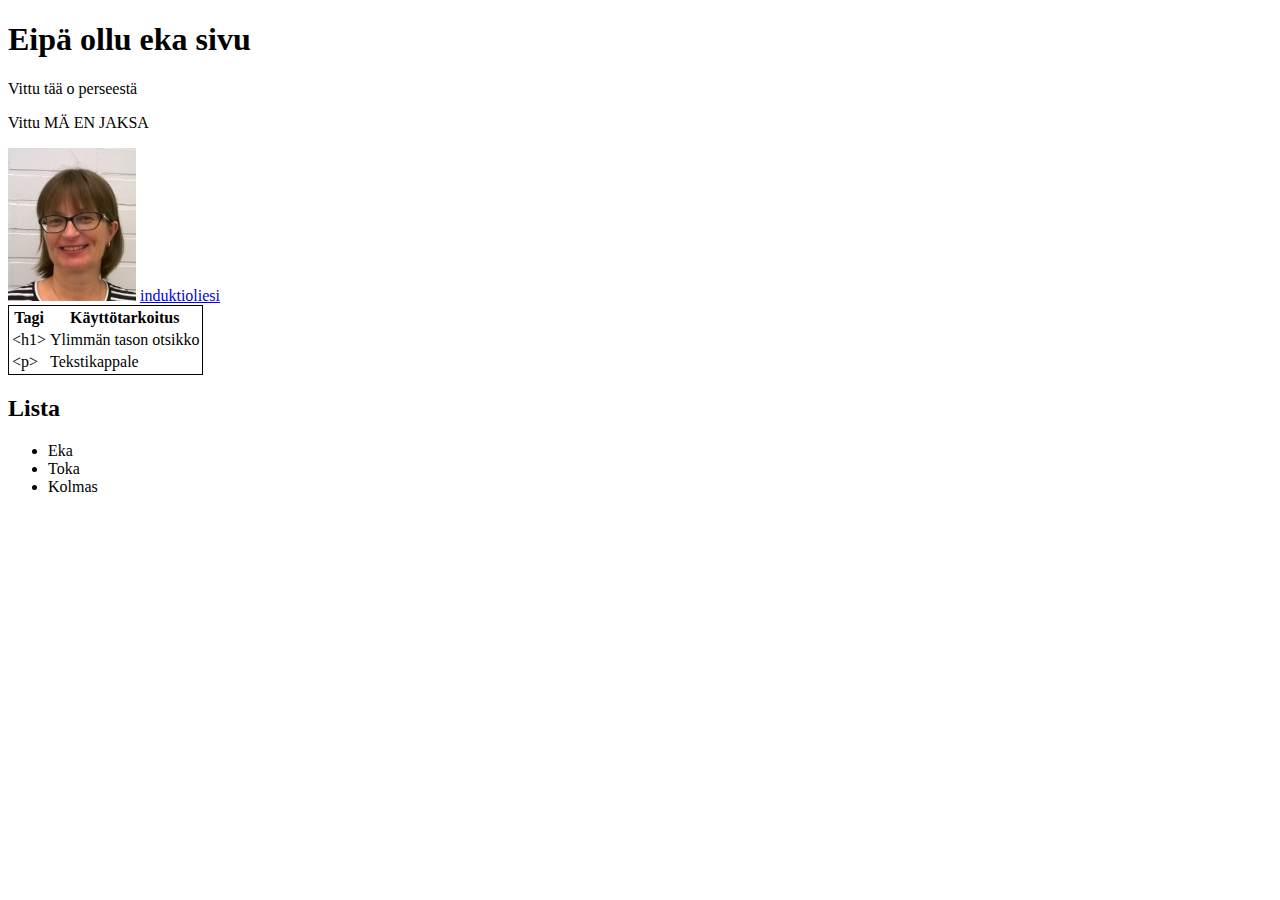
<file: index/index.html>
<!DOCTYPE html>
<html>

<head>
    <h1>Eipä ollu eka sivu</h1>
    <meta charset="UTF8">
</head>

<body>
    <p>Vittu tää o perseestä</p>
    <p>Vittu MÄ EN JAKSA</p>
    <img src="jaana.png" alt="HAJOA">
    <a href="https://www.linkedin.com/in/jaana-tanhuanp%C3%A4%C3%A4-24494295/?originalSubdomain=fi">induktioliesi</a>
    <table style="border:1px solid black">
        <tr>
            <th>Tagi</th>
            <th>Käyttötarkoitus</th>
        </tr>
        <tr>
            <td>&lt;h1&gt;</td>
            <td>Ylimmän tason otsikko</td>
        </tr>
        <tr>
            <td>&lt;p&gt;</td>
            <td>Tekstikappale</td>
        </tr>
    </table>
    <h2>Lista</h2>
    <ul>
        <li>Eka</li>
        <li>Toka</li>
        <li>Kolmas</li>
    </ul>
</body>

</html>
</file>
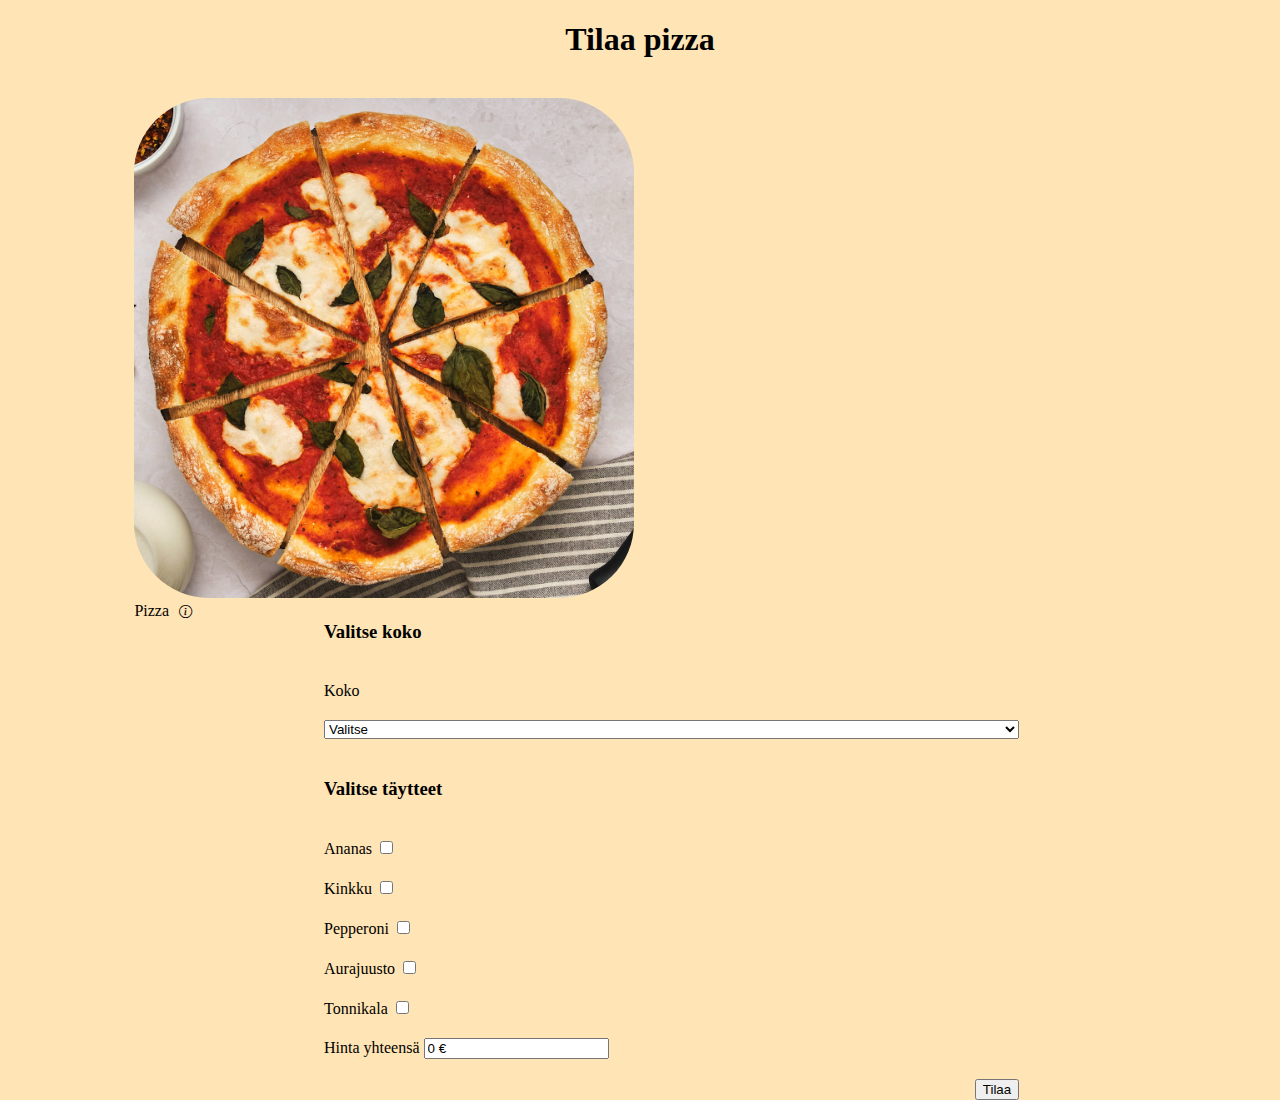
<file: Tentti/index.html>
<!DOCTYPE html>
<html lang="en">

<head>
    <meta charset="UTF-8">
    <meta name="viewport" content="width=device-width, initial-scale=1.0">
    <title>Pizzeria Tentti</title>

    <link href="https://cdn.jsdelivr.net/npm/bootstrap@5.3.5/dist/css/bootstrap.min.css" rel="stylesheet"
        integrity="sha384-SgOJa3DmI69IUzQ2PVdRZhwQ+dy64/BUtbMJw1MZ8t5HZApcHrRKUc4W0kG879m7" crossorigin="anonymous">
    <link rel="stylesheet" href="https://cdn.jsdelivr.net/npm/bootstrap-icons@1.11.3/font/bootstrap-icons.min.css">
    <link rel="stylesheet" href="style/styles.css">
</head>

<body>
    <script defer src="script/scripts.js"></script>
    <div class="header">
        <h1>Tilaa pizza</h1>
    </div>
    <img src="photos/pizza.jpg" alt="Pizza">

    <div class="ingredients">
        <h3>Valitse koko</h3>
        <label for="pizzat">Koko</label>
        <select class="form-select" aria-label="Valitse" id="pizzat">
            <option selected value="0">Valitse</option>
            <option value="1">Tavallinen pizza</option>
            <option value="2">Perhepizza</option>
        </select>
        <h3>Valitse täytteet</h3>
        <div class="form-check">
            <label class="form-check-label" for="ananas">
                Ananas
            </label>
            <input class="form-check-input" type="checkbox" id="ananas">
        </div>
        <div class="form-check">
            <label class="form-check-label" for="ham">
                Kinkku
            </label>
            <input class="form-check-input" type="checkbox" id="ham">
        </div>
        <div class="form-check">
            <label class="form-check-label" for="pepperoni">
                Pepperoni
            </label>
            <input class="form-check-input" type="checkbox" id="pepperoni">
        </div>
        <div class="form-check">
            <label class="form-check-label" for="cheese">
                Aurajuusto
            </label>
            <input class="form-check-input" type="checkbox" id="cheese">
        </div>
        <div class="form-check">
            <label class="form-check-label" for="tuna">
                Tonnikala
            </label>
            <input class="form-check-input" type="checkbox" id="tuna">
        </div>
        <div class="mb-3">
            <label for="price" class="form-label">Hinta yhteensä</label>
            <input type="email" class="form-control" id="price" value="0">
        </div>

        <div class="button">
            <button type="button" id="order" class="btn btn-primary" onclick="order()">Tilaa</button>
        </div>
    </div>
    <div class="info">
        <label for="info">Pizza</label>
        <button class="nappi" id="info" onclick="info()"><i class="bi bi-info-circle"></i></button>
        <p id="data" hidden>Meidän pizza tehdään täysin kotimaisista ainesosista.<br>Täytteettömässä pizzassa on 400
            kaloria.<br>
            Pizza ei ole vegaaninen.</p>
    </div>
</body>

</html>
</file>
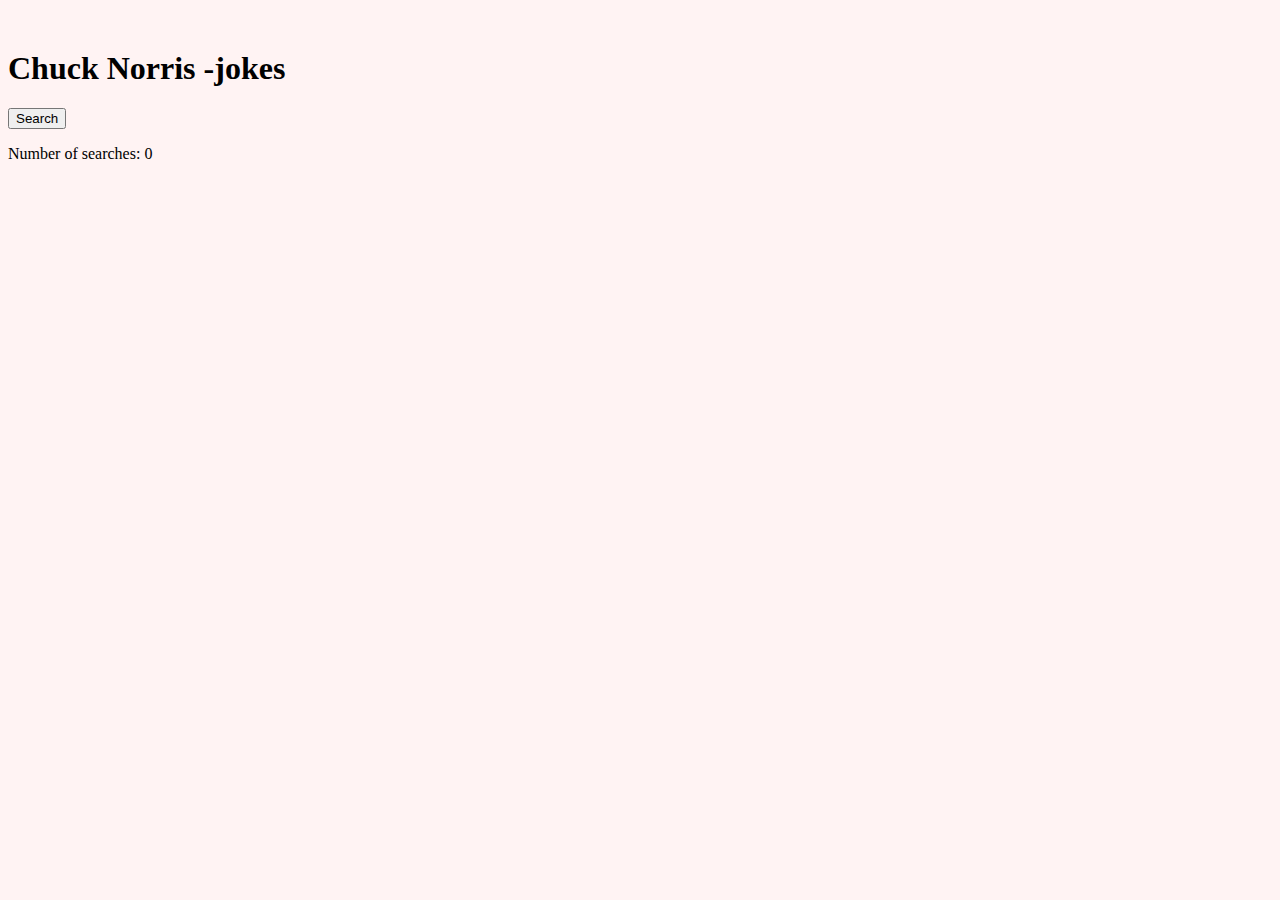
<file: ajax.html>
<!DOCTYPE html>
<html lang="en">

<head>
    <meta charset="UTF-8">
    <meta name="viewport" content="width=device-width, initial-scale=1.0">
    <title>Ajax-harjoitus</title>
    <link href="https://cdn.jsdelivr.net/npm/bootstrap@5.2.3/dist/css/bootstrap.min.css" rel="stylesheet"
        integrity="sha384-rbsA2VBKQhggwzxH7pPCaAqO46MgnOM80zW1RWuH61DGLwZJEdK2Kadq2F9CUG65" crossorigin="anonymous">
    <style>
        body {
            background-color: #fff3f3;
        }

        .container {
            margin-top: 50px;
        }

        .accordion-button:not(.collapsed) {
            color: #fff;
            background-color: #0d6efd;
            box-shadow: 0 0 0.25rem rgba(13, 110, 253, 0.25);
        }

        .accordion-button:not(.collapsed) {
            background-color: #0d6efd;
        }
    </style>
</head>

<body>
    <div class="container mt-5 text-center">
        <h1>Chuck Norris -jokes</h1>
        <button type="button" class="btn btn-primary" onclick="getData()">Search</button>
        <p class="mt-3">Number of searches: <span id="counter">0</span></p>
        <img src="images/Ajax-loader.gif" alt="animation" id="animation" style="display: none;" />
        <div id="output"></div>
        <div id="result"></div>
    </div>


    <div class="accordion accordion-flush" id="accordionFlushExample">
    </div>


    <script defer src="scripts/ajax.js"></script>
    <script src="https://cdn.jsdelivr.net/npm/bootstrap@5.2.3/dist/js/bootstrap.min.js"
        integrity="sha384-cuYeSxntonz0PPNlHhBs68uyIAVpIIOZZ5JqeqvYYIcEL727kskC66kF92t6Xl2V"
        crossorigin="anonymous"></script>
</body>

</html>
</file>
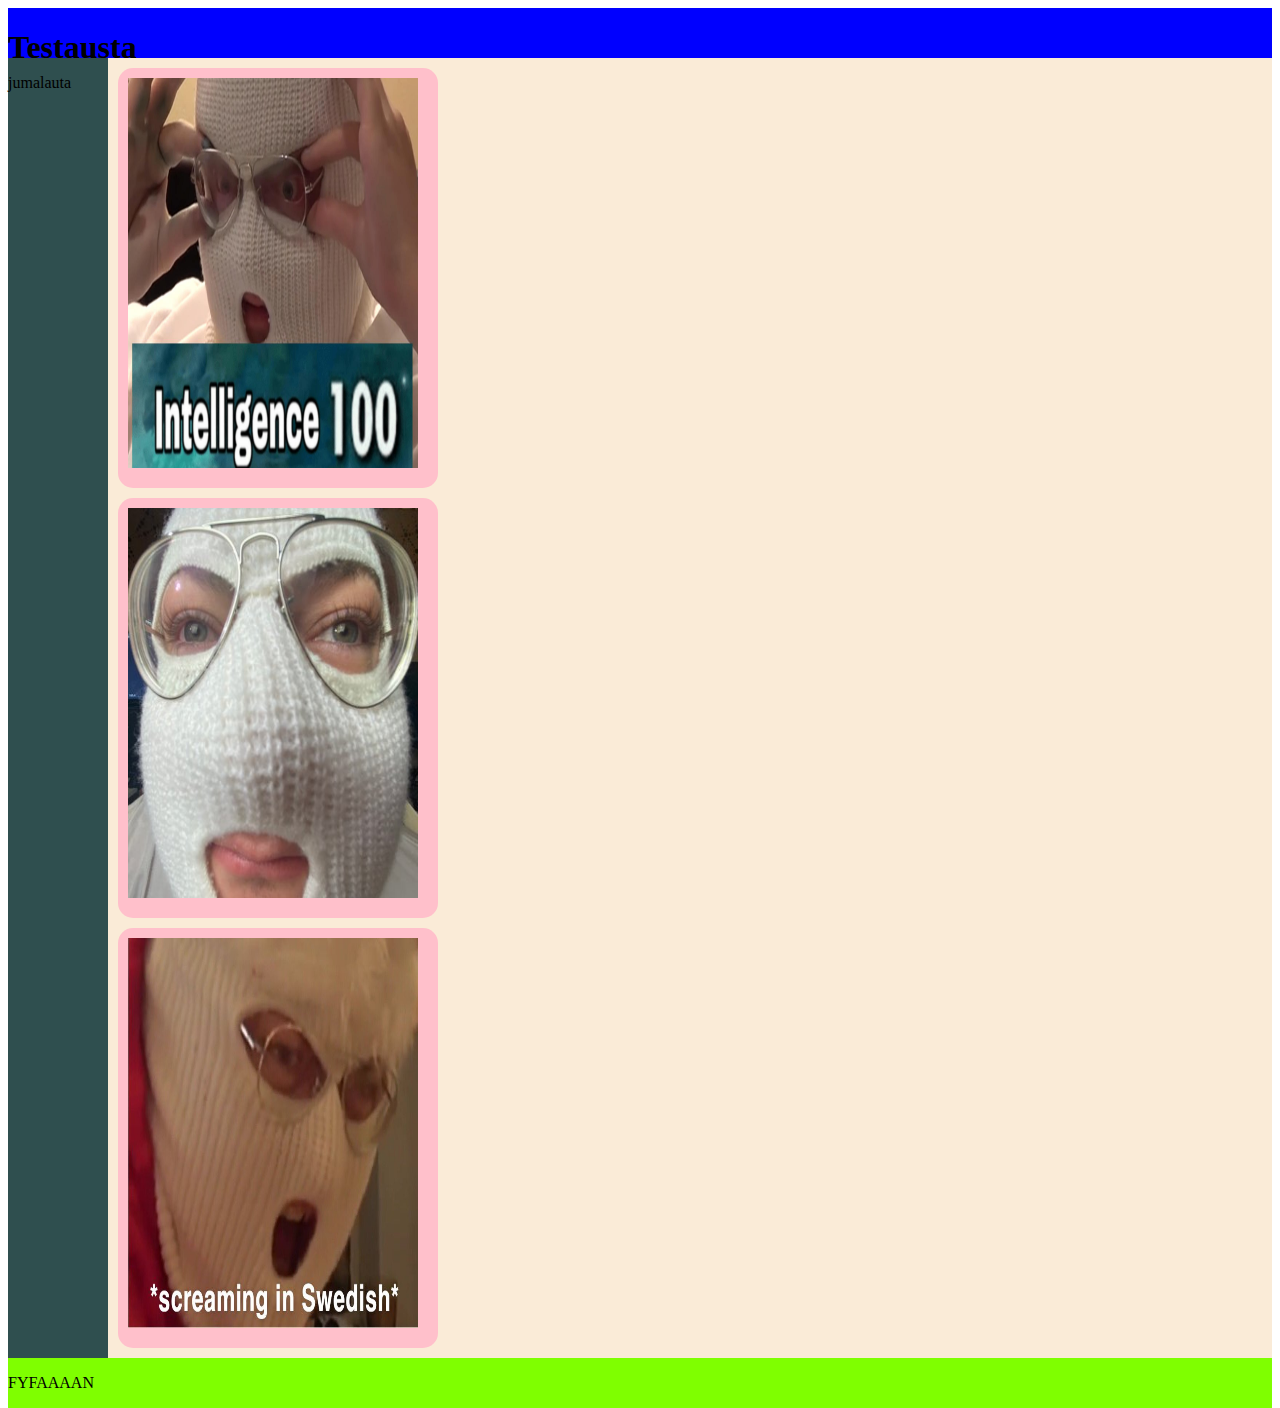
<file: grid.html>
<!DOCTYPE html>
<html>

<head>
    <title>Grid</title>
    <link rel="stylesheet" href="grid.css">
</head>

<body>
    <div class="grid-container">
        <div class="header">
            <h1>Testausta</h1>
        </div>
        <div class="sidebar">
            <p>jumalauta</p>
        </div>
        <div class="main">
            <div class="card"><img src="anomaly.jpg" alt="funnymems"></div>
            <div class="card"><img src="papa.jpg" alt="mems"></div>
            <div class="card"><img src="meme.jpg" alt="haha"></div>
        </div>
        <div class="footer">
            <p>FYFAAAAN</p>
        </div>
    </div>
</body>

</html>
</file>
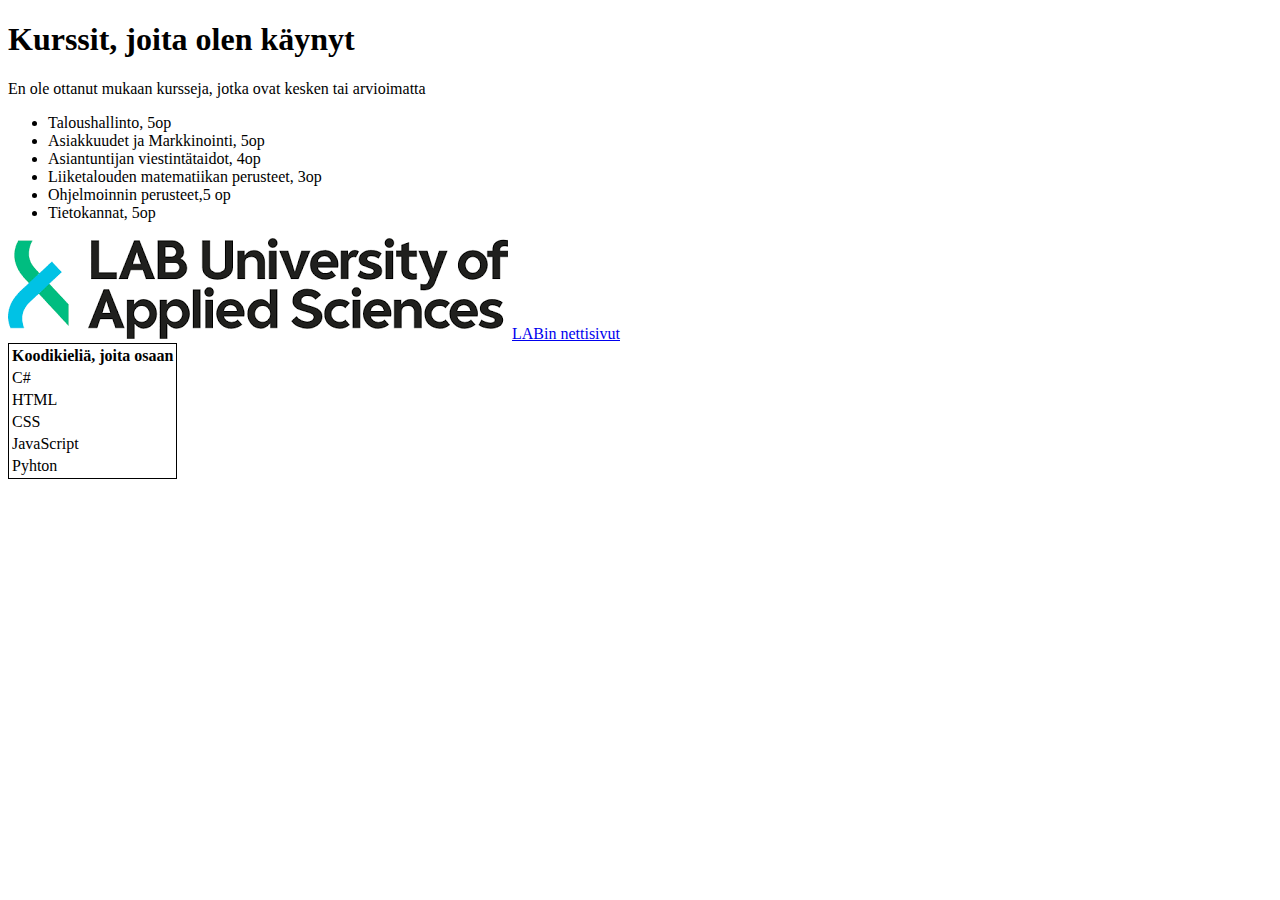
<file: kurssit.html>
<!DOCTYPE html>
<html>

<head>

</head>

<body>
    <h1>Kurssit, joita olen käynyt</h1>
    <p>En ole ottanut mukaan kursseja, jotka ovat kesken tai arvioimatta</p>
    <ul>
        <li>Taloushallinto, 5op</li>
        <li>Asiakkuudet ja Markkinointi, 5op</li>
        <li>Asiantuntijan viestintätaidot, 4op</li>
        <li>Liiketalouden matematiikan perusteet, 3op</li>
        <li>Ohjelmoinnin perusteet,5 op</li>
        <li>Tietokannat, 5op</li>
    </ul>
    <img src="images.png" alt="LAB_logo">
    <a href="https://lab.fi/en">LABin nettisivut</a>

    <table style="border:1px solid black">
        <tr>
            <th>Koodikieliä, joita osaan</th>
        </tr>
        <tr>
            <td>C#</td>
        </tr>
        <tr>
            <td>HTML</td>
        </tr>
        <tr>
            <td>CSS</td>
        </tr>
        <tr>
            <td>JavaScript</td>
        </tr>
        <tr>
            <td>Pyhton</td>
        </tr>

    </table>
</body>

</html>
</file>
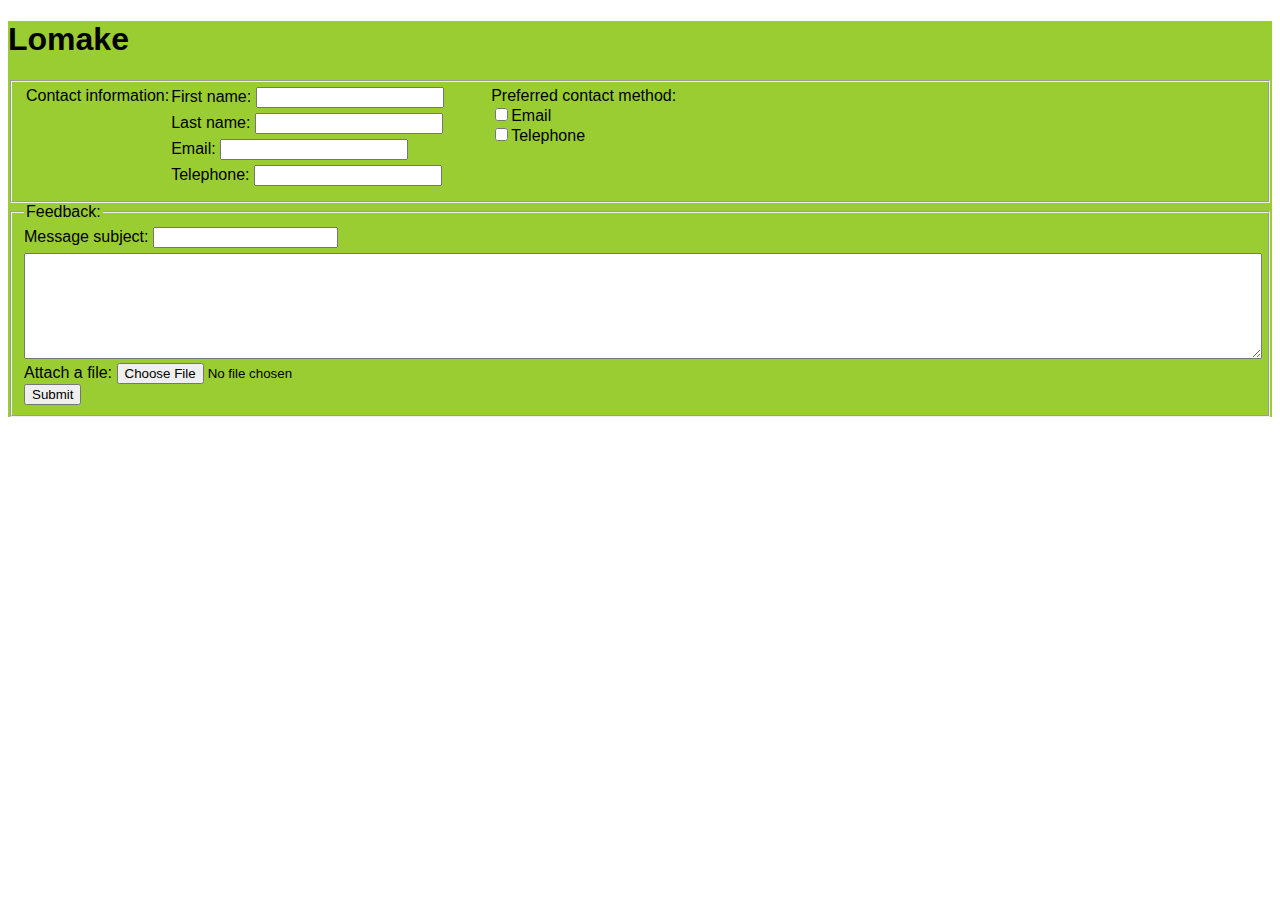
<file: lomake copy.html>
<!DOCTYPE html>
<html>

<head>
    <title>Lomake</title>
    <link rel="stylesheet" href="tyylilomake.css">
</head>

<body>
    <div class="form-container">
        <h1>Lomake</h1>
        <fieldset>
            <div class="contact-row">
                <legend>Contact information:</legend>


                <div class="left-column">
                    <label for="fname">First name:</label>
                    <input type="text" id="fname" name="fname"><br>

                    <label for="lname">Last name:</label>
                    <input type="text" id="lname" name="lname"><br>

                    <label for="email">Email:</label>
                    <input type="text" id="email" name="email"><br>

                    <label for="phone">Telephone:</label>
                    <input type="text" id="phone" name="phone"><br>
                </div>
                <div class="right-column">
                    <label>Preferred contact method:</label><br>
                    <input type="checkbox" id="emailbox" name="emailbox"><label for="emailbox">Email</label><br>
                    <input type="checkbox" id="phonebox" name="phonebox"><label for="phonebox">Telephone</label>
                </div>
            </div>
        </fieldset>
        <fieldset>
            <legend>Feedback:</legend>
            <div class="bottom-column">
                <label for="subject">Message subject:</label>
                <input type="text" id="subject" name="subject"><br>
                <textarea rows="10" cols="50"></textarea><br>
                <label for="file">Attach a file: </label>
                <input type="file" id="file" name="file"><br>
                <input type="submit"></td>
            </div>
        </fieldset>
    </div>
</body>

</html>
</file>
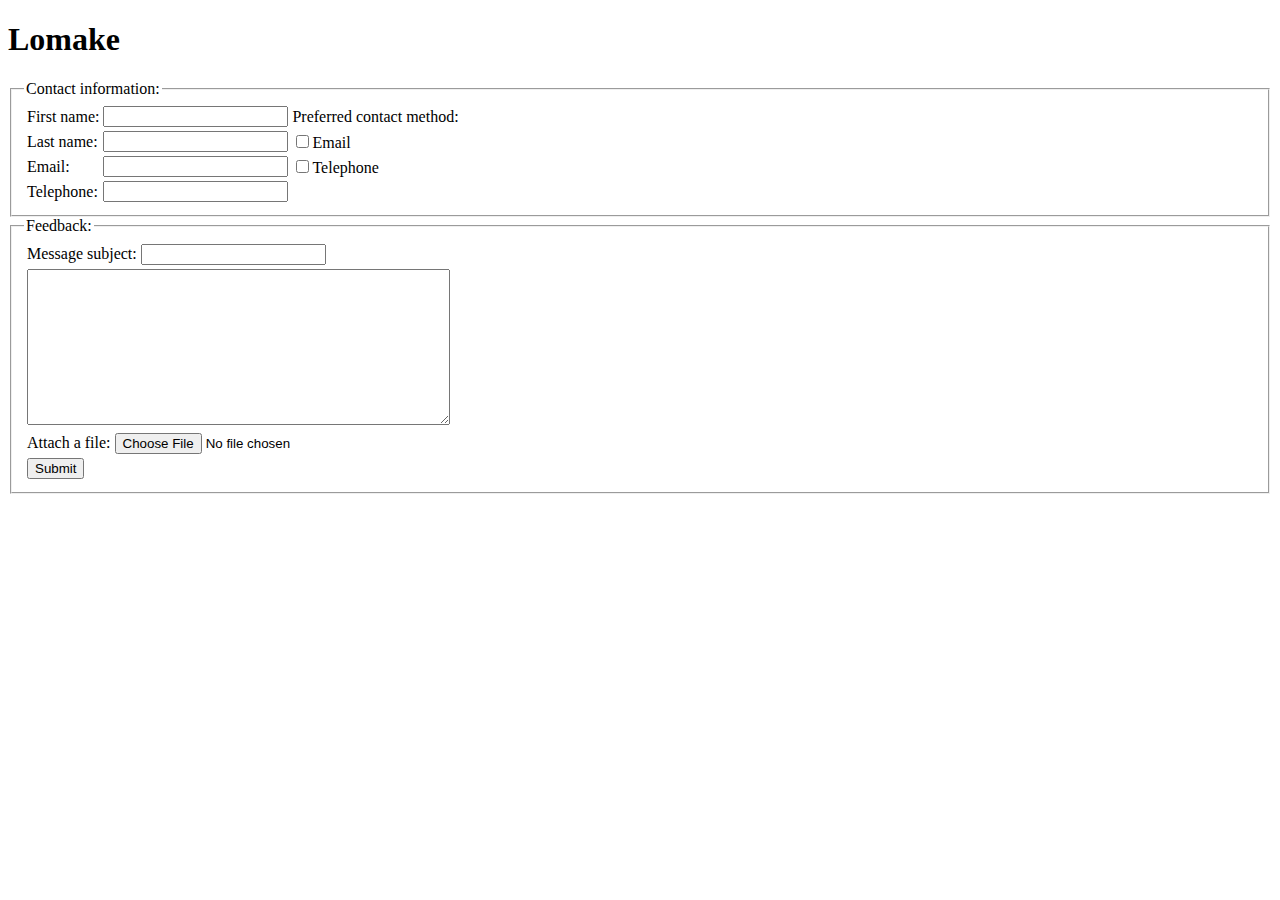
<file: lomake.html>
<!DOCTYPE html>
<html>

<head>
    <title>Lomake</title>
</head>

<body>
    <h1>Lomake</h1>
    <fieldset>
        <legend>Contact information:</legend>
        <table>
            <form>
                <tr>
                    <td><label for="fname">First name:</label></td>
                    <td><input type="text" id="fname" name="fname"><br></td>
                    <td><label>Preferred contact method:</label></td>
                </tr>
                <tr>
                    <td><label for="lname">Last name:</label></td>
                    <td><input type="text" id="lname" name="lname"></td>
                    <td><input type="checkbox" id="emailbox" name="emailbox"><label for="emailbox">Email</label></td>
                </tr>
                <tr>
                    <td><label for="email">Email:</label></td>
                    <td><input type="text" id="email" name="email"></td>
                    <td><input type="checkbox" id="phonebox" name="phonebox"><label for="phonebox">Telephone</label>
                    </td>
                </tr>
                <tr>
                    <td><label for="phone">Telephone:</label></td>
                    <td><input type="text" id="phone" name="phone"></td>
                </tr>
            </form>
        </table>
    </fieldset>
    <fieldset>
        <legend>Feedback:</legend>
        <table>
            <form>
                <tr>
                    <td><label for="subject">Message subject:</label>
                        <input type="text" id="subject" name="subject">
                    </td>
                </tr>
            </form>
            <tr>
                <td><textarea rows="10" cols="50"></textarea></td>
            </tr>
            <tr>
                <td><label for="file">Attach a file: </label>
                    <input type="file" id="file" name="file">
                </td>
            </tr>
            <tr>
                <td><input type="submit"></td>
            </tr>
        </table>
    </fieldset>

</body>

</html>
</file>
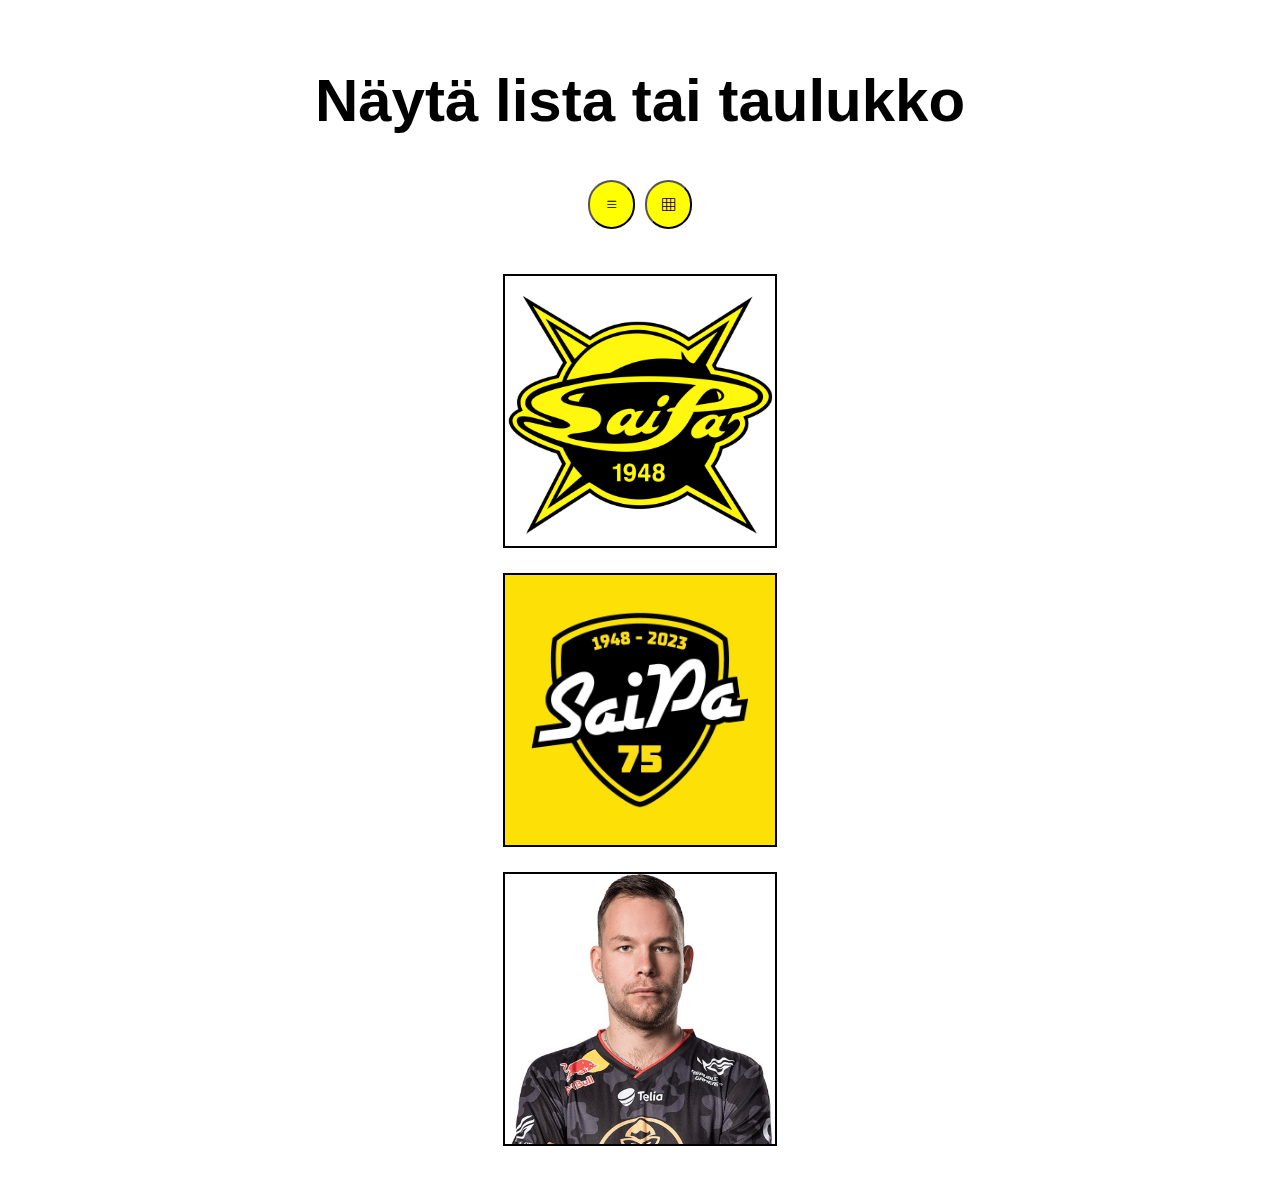
<file: vaihtaminen.html>
<!DOCTYPE html>
<html lang="en">

<head>
    <meta charset="UTF-8">
    <meta name="viewport" content="width=device-width, initial-scale=1.0">
    <title>Näkymän vaihtuminen</title>
    <link rel="stylesheet" href="styles/vaihto.css">
    <link rel="stylesheet" href="https://cdn.jsdelivr.net/npm/bootstrap-icons@1.11.3/font/bootstrap-icons.min.css">
    <!--<link href="https://cdn.jsdelivr.net/npm/bootstrap@5.3.5/dist/css/bootstrap.min.css" rel="stylesheet"
        integrity="sha384-SgOJa3DmI69IUzQ2PVdRZhwQ+dy64/BUtbMJw1MZ8t5HZApcHrRKUc4W0kG879m7" crossorigin="anonymous">-->
    <script src="http://ajax.googleapis.com/ajax/libs/jquery/3.7.1/jquery.min.js"></script>
</head>

<body>
    <br>
    <h1 style="text-align: center;">Näytä lista tai taulukko</h1>
    <div class="keskusta">
        <button class="nappi" onclick="toList()">
            <i class="bi bi-list"></i>
        </button>
        <button class="nappi" onclick="toGrid()">
            <i class="bi bi-grid-3x3"></i>
        </button>
    </div>
    <div id="image-container" class="image-container">
        <div class="grid-item"><img src="images/SaiPa1.jpg" alt="Sputnik" class="img-fluid"></div>
        <div class="grid-item"><img src="images/SaiPa2.jpg" alt="75v" class="img-fluid"></div>
        <div class="grid-item"><img src="images/allu.jpg" alt="Legenda" class="img-fluid"></div>
    </div>
    <script defer src="scripts/vaihto.js"></script>
</body>

</html>
</file>
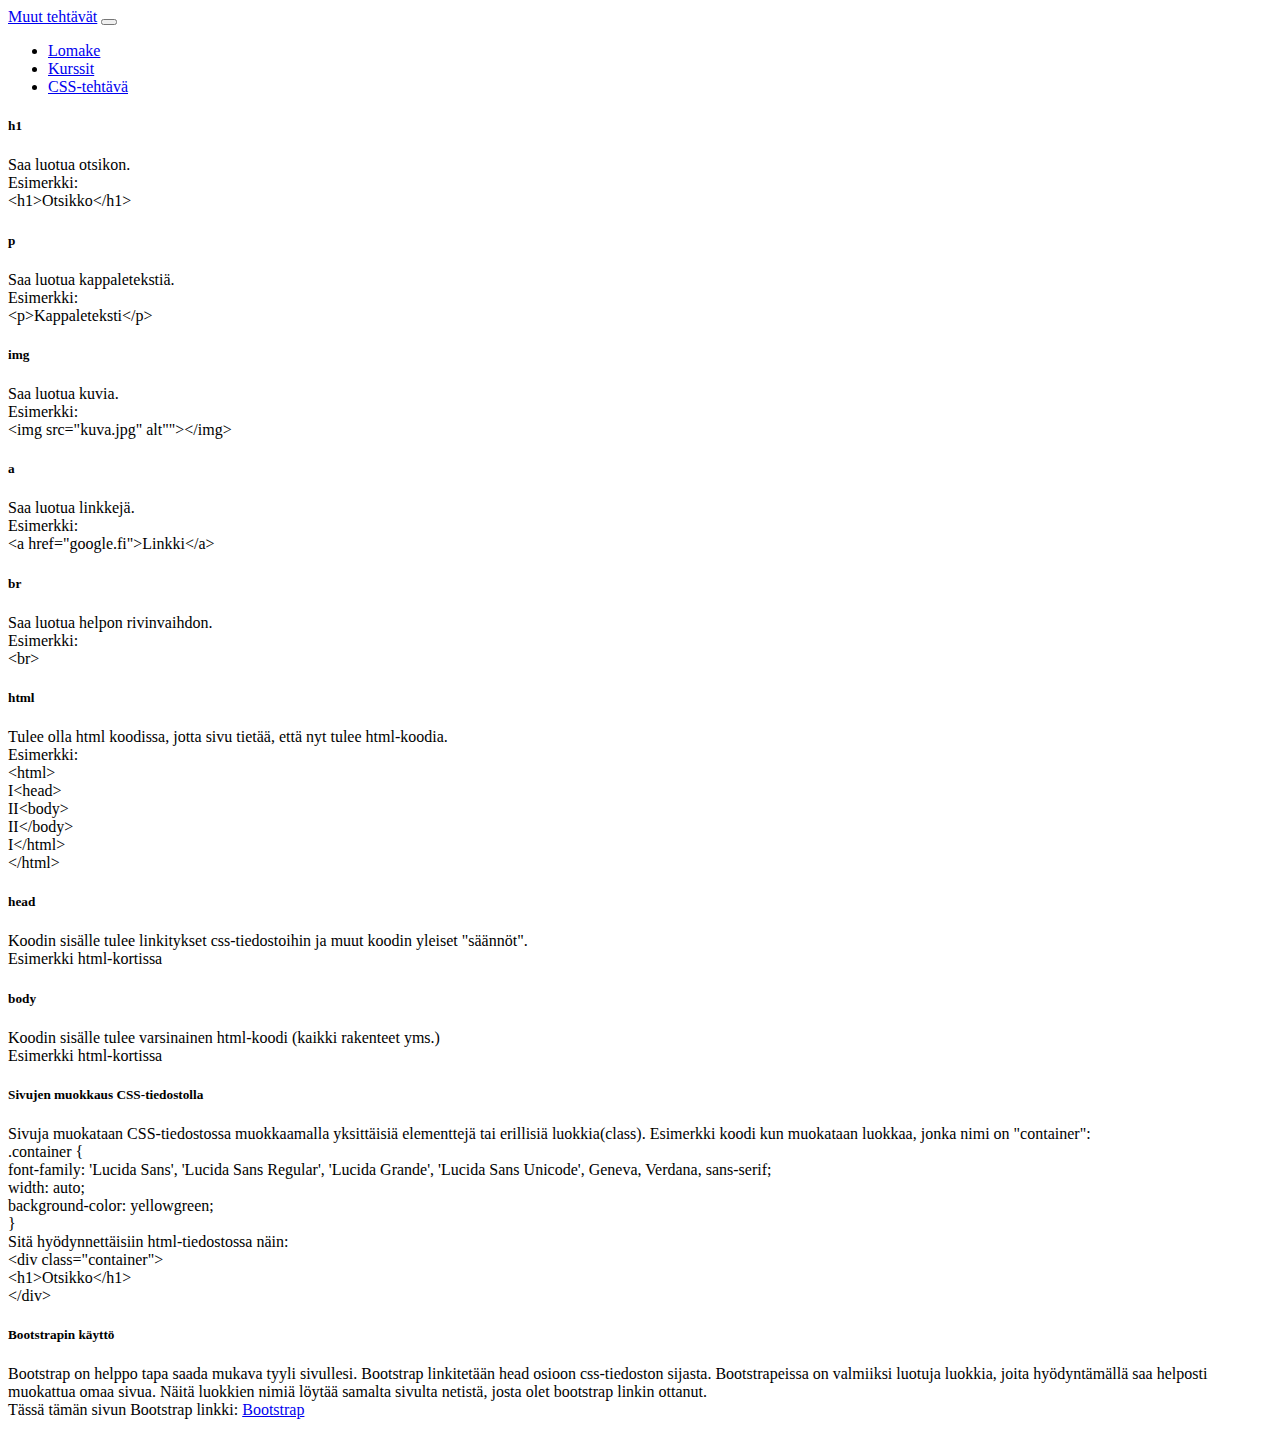
<file: bootstrap/bootstrap.html>
<!DOCTYPE html>
<html lang="en">
<head>
    <meta charset="UTF-8">
    <meta name="viewport" content="width=device-width, initial-scale=1.0">
    <title>Bootstrap-tehtävä</title>
    <link href="https://cdn.jsdelivr.net/npm/bootstrap@5.3.5/dist/css/bootstrap.min.css" rel="stylesheet" integrity="sha384-SgOJa3DmI69IUzQ2PVdRZhwQ+dy64/BUtbMJw1MZ8t5HZApcHrRKUc4W0kG879m7" crossorigin="anonymous">
</head>
<body>
    <nav class="navbar navbar-expand-lg bg-body-tertiary">
        <div class="container-fluid">
          <a class="navbar-brand" href="https://github.com/Tumezub/Webteknologiat">Muut tehtävät</a>
          <button class="navbar-toggler" type="button" data-bs-toggle="collapse" data-bs-target="#navbarSupportedContent" aria-controls="navbarSupportedContent" aria-expanded="false" aria-label="Toggle navigation">
            <span class="navbar-toggler-icon"></span>
          </button>
          <div class="collapse navbar-collapse" id="navbarSupportedContent">
            <ul class="navbar-nav me-auto mb-2 mb-lg-0">
              <li class="nav-item">
                <a class="nav-link active" aria-current="page" href="https://tumezub.github.io/Webteknologiat/lomakkeet/lomake.html">Lomake</a>
              </li>
              <li class="nav-item">
                <a class="nav-link active" href="https://tumezub.github.io/Webteknologiat/kurssit/kurssit.html">Kurssit</a>
              </li>
              <li class="nav-item">
                <a class="nav-link active" href="https://tumezub.github.io/Webteknologiat/lomakkeet/lomake2.html">CSS-tehtävä</a>
              </li>
            </ul>
            
          </div>
        </div>
      </nav>
      

    <div class="container mt-4">
        <div class="row">
          <div class="col-md-4 mb-4">
            <div class="card h-100">
              <div class="card-body">
                <h5 class="card-title">h1</h5>
                <p class="card-text">Saa luotua otsikon. <br>Esimerkki: <br>&lt;h1&gt;Otsikko&lt;/h1&gt;</p>
              </div>
            </div>
          </div>
      
          <div class="col-md-4 mb-4">
            <div class="card h-100">
              <div class="card-body">
                <h5 class="card-title">p</h5>
                <p class="card-text">Saa luotua kappaletekstiä. <br>Esimerkki: <br>&lt;p&gt;Kappaleteksti&lt;/p&gt;</p>
              </div>
            </div>
          </div>

          <div class="col-md-4 mb-4">
            <div class="card h-100">
              <div class="card-body">
                <h5 class="card-title">img</h5>
                <p class="card-text">Saa luotua kuvia. <br>Esimerkki: <br>&lt;img src="kuva.jpg" alt""&gt;&lt;/img&gt;</p>
              </div>
            </div>
          </div>
      <a href=""></a>
          <div class="col-md-4 mb-4">
            <div class="card h-100">
              <div class="card-body">
                <h5 class="card-title">a</h5>
                <p class="card-text">Saa luotua linkkejä. <br>Esimerkki: <br>&lt;a href="google.fi"&gt;Linkki&lt;/a&gt;</p>
              </div>
            </div>
          </div>
      
          <div class="col-md-4 mb-4">
            <div class="card h-100">
              <div class="card-body">
                <h5 class="card-title">br</h5>
                <p class="card-text">Saa luotua helpon rivinvaihdon. <br>Esimerkki: <br>&lt;br&gt;</p>
              </div>
            </div>
          </div>
      
          <div class="col-md-4 mb-4">
            <div class="card h-100">
              <div class="card-body">
                <h5 class="card-title">html</h5>
                <p class="card-text">Tulee olla html koodissa, jotta sivu tietää, että nyt tulee html-koodia. <br>Esimerkki: <br>&lt;html&gt;<br>I&lt;head&gt;<br>II&lt;body&gt;<br>II&lt;/body&gt;<br>I&lt;/html&gt;<br>&lt;/html&gt;</p>
              </div>
            </div>
          </div>
      
          <div class="col-md-4 mb-4">
            <div class="card h-100">
              <div class="card-body">
                <h5 class="card-title">head</h5>
                <p class="card-text">Koodin sisälle tulee linkitykset css-tiedostoihin ja muut koodin yleiset "säännöt". <br>Esimerkki html-kortissa</p>
              </div>
            </div>
          </div>
      
          <div class="col-md-4 mb-4">
            <div class="card h-100">
              <div class="card-body">
                <h5 class="card-title">body</h5>
                <p class="card-text">Koodin sisälle tulee varsinainen html-koodi (kaikki rakenteet yms.)<br>Esimerkki html-kortissa</p>
              </div>
            </div>
          </div>
        </div>
      
          <div class="row">
            <div class="col-md-4 mb-4">
              <div class="card h-100">
                <div class="card-body">
                  <h5 class="card-title">Sivujen muokkaus CSS-tiedostolla</h5>
                  <p class="card-text">Sivuja muokataan CSS-tiedostossa muokkaamalla yksittäisiä elementtejä tai erillisiä luokkia(class). Esimerkki koodi kun muokataan luokkaa, jonka nimi on "container": <br>.container {<br>font-family: 'Lucida Sans', 'Lucida Sans Regular', 'Lucida Grande', 'Lucida Sans Unicode', Geneva, Verdana, sans-serif; <br>width: auto;<br> background-color: yellowgreen;<br>}<br>Sitä hyödynnettäisiin html-tiedostossa näin: <br>&lt;div class="container"&gt;<br>&lt;h1&gt;Otsikko&lt;/h1&gt;<br>&lt;/div&gt;</p>
                </div>
              </div>
            </div>
        
            <div class="col-md-4 mb-4">
              <div class="card h-100">
                <div class="card-body">
                  <h5 class="card-title">Bootstrapin käyttö</h5>
                  <p class="card-text">Bootstrap on helppo tapa saada mukava tyyli sivullesi. Bootstrap linkitetään head osioon css-tiedoston sijasta. Bootstrapeissa on valmiiksi luotuja luokkia, joita hyödyntämällä saa helposti muokattua omaa sivua. Näitä luokkien nimiä löytää samalta sivulta netistä, josta olet bootstrap linkin ottanut. <br>Tässä tämän sivun Bootstrap linkki: <a href="https://getbootstrap.com/docs/5.3/getting-started/introduction/">Bootstrap</a></p>
                </div>
              </div>
            </div>
        </div>
    </div>
    

      
</body>
</html>
</file>
<file: Tentti/style/styles.css>
body {
    background-color: moccasin;
}

img {
    width: 500px;
    height: 500px;
    border-radius: 15%;
    margin-left: 10%;
}

.header {
    text-align: center;
    margin-bottom: 40px;
}

.ingredients {
    float: right;
    display: grid;
    grid-auto-flow: row;
    grid-row-gap: 20px;
    width: 55%;
    padding-right: 20%;
}

.button {
    display: flex;
    justify-content: right;
}

.info {
    margin-left: 10%;
    font-size: medium;
}

.nappi {
    background-color: transparent;
    border: none;
}
</file>
<file: grid.css>
.grid-container {
    display: grid;
    grid-template-rows: 50px auto 50px;
    grid-template-columns: 100px auto;
    grid-template-areas:
        "header header"
        "sidebar main"
        "footer footer"
    ;
    height: 100vh;
}

.header {
    grid-area: header;
    background-color: blue;
}

.footer {
    grid-area: footer;
    background-color: chartreuse;
}

.sidebar {
    grid-area: sidebar;
    background-color: darkslategray;
}

.main {
    grid-area: main;
    background-color: antiquewhite;
}

.card {
    width: 300px;
    height: 400px;
    margin: 10px;
    padding: 10px;
    border-width: 2px;
    border-color: black;
    border-radius: 15px;
    background-color: pink;
    display: flex;
    flex-direction: column;
}

img {
    width: 290px;
    height: 390px;
}
</file>
<file: tyylilomake.css>
.form-container {
    width: auto;
    background-color: yellowgreen;
    font-family: 'Lucida Sans', 'Lucida Sans Regular', 'Lucida Grande', 'Lucida Sans Unicode', Geneva, Verdana, sans-serif;
}

.contact-row {
    display: flex;

}

.left-column {
    width: 300px;
}

.left-column label {
    width: 100px;
    margin-bottom: 5px;
}

.left-column input[type="text"] {
    width: 180px;
    margin-bottom: 5px;
}

.right-column {
    margin-left: 20px;
}

textarea {
    margin-top: 5px;
    width: 100%;
    height: 100px;
}
</file>
<file: styles/vaihto.css>
h1 {
    font-family: Impact, Haettenschweiler, 'Arial Narrow Bold', sans-serif;
    font-size: 60px;
}

.grid-container {
    display: grid;
    grid-template-columns: auto auto auto;
    grid-gap: 10px;
}

.list-container {
    display: block;
    margin-bottom: 25px;
    justify-content: center;
}

.grid-item {
    width: auto;
    height: auto;
    border-radius: 20px;
    border-image-width: 70%;
    display: flex;
    justify-content: center;
}

img {
    width: 270px;
    height: 270px;
    border: 2px solid black;
    margin-bottom: 25px;
    display: flex;
    justify-content: center;
}

.nappi {
    background-color: yellow;
    border-radius: 50px;
    margin: 5px;
    padding: 15px;
}

.keskusta {
    display: flex;
    justify-content: center;
    margin-top: 15px;
    margin-bottom: 40px;
}
</file>
